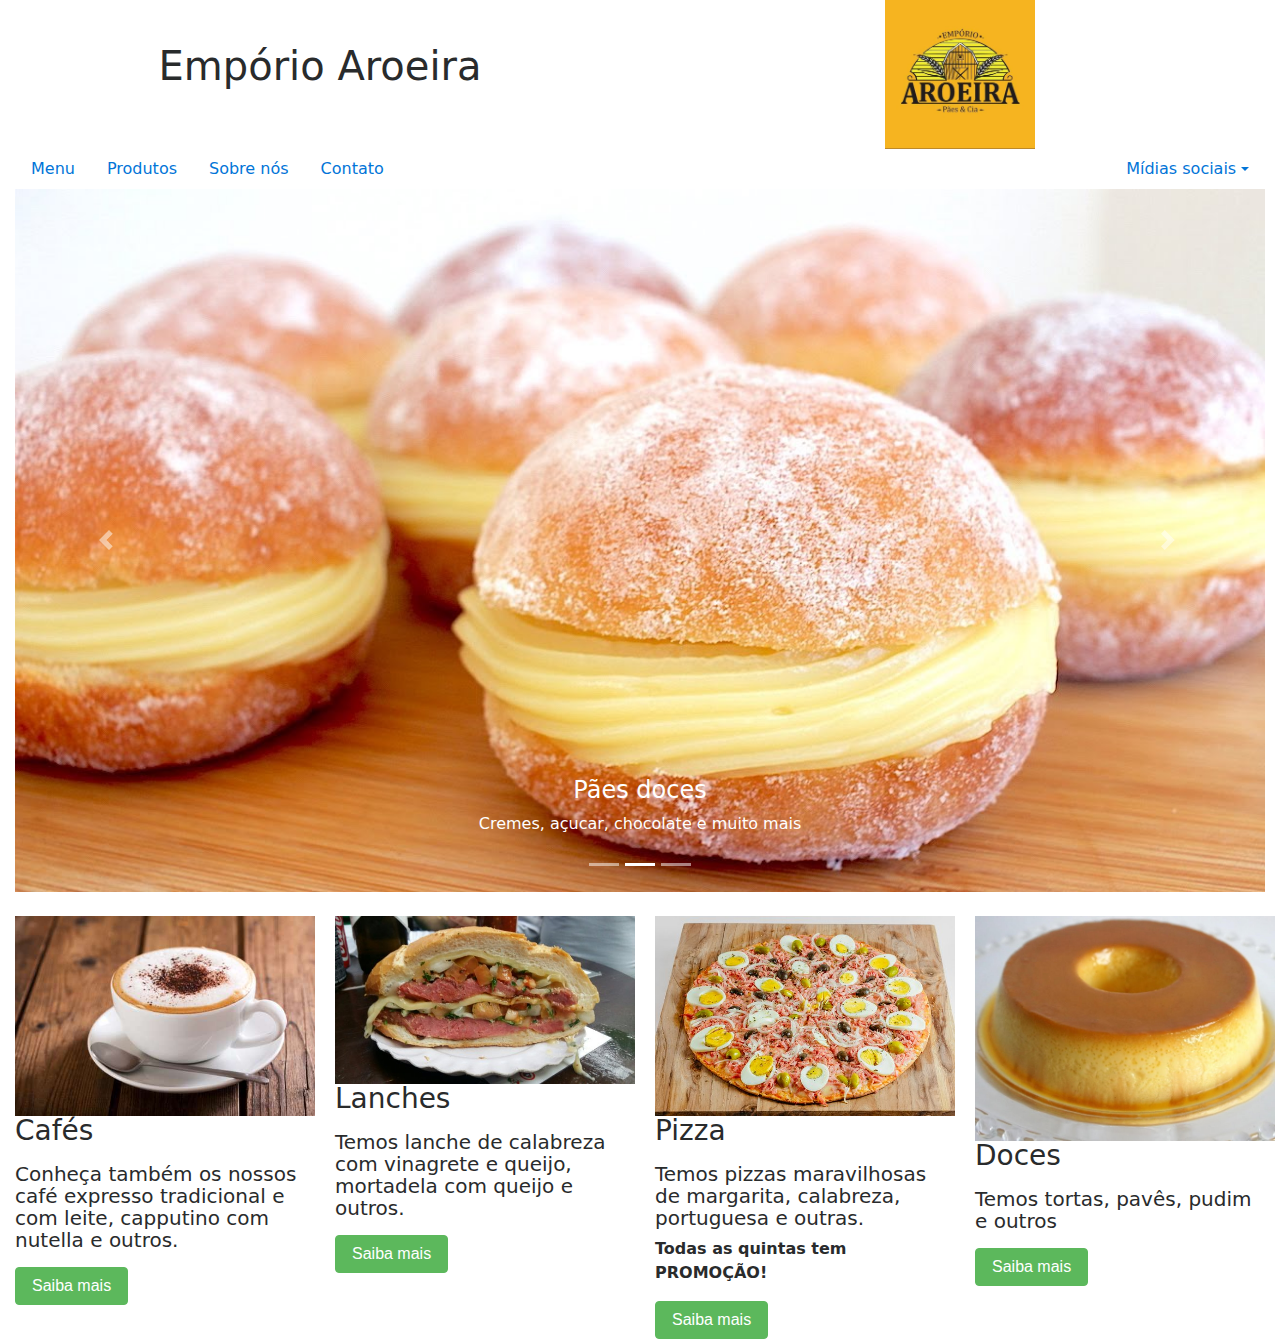
<file: index.html>
<!DOCTYPE html>
<html lang="en">
  <head>
    <meta charset="utf-8">
    <meta http-equiv="X-UA-Compatible" content="IE=edge">
    <meta name="viewport" content="width=device-width, initial-scale=1">

    <title>Empório Aroeira | Página Inicial</title>

    <meta name="description" content="Source code generated using layoutit.com">
    <meta name="author" content="LayoutIt!">

    <link href="css/bootstrap.min.css" rel="stylesheet">
    <link href="css/style.css" rel="stylesheet">

  </head>
  <body>

    <div class="container-fluid">
	<div class="row">
		<div class="col-md-6">
			<center>
			<h1>
				<br>
				Empório Aroeira 
			</h1>
			</center>
		</div>
		<div class="col-md-6">
			<center>
			<img width="150" lang="150" alt="Logo - Empório aroeira" src="Imagens/Logo - empório aroeira.jpg">
			</center>
		</div>
	</div>
	<div class="row">

		<div class="col-md-12">
			<ul class="nav">
				<li class="nav-item">
					<a class="nav-link active" href="index.html">Menu</a>
				</li>
				<li class="nav-item">
					<a class="nav-link" href="Produtos.html">Produtos</a>
				</li>
				<li class="nav-item">
					<a class="nav-link" href="Sobre_nós.html">Sobre nós</a>
				</li>
				<li class="nav-item">
					<a class="nav-link" href="Contato.html">Contato</a>
				</li>
				<li class="nav-item dropdown ml-md-auto">
					 <a class="nav-link dropdown-toggle" href="http://example.com" id="navbarDropdownMenuLink" data-toggle="dropdown">Mídias sociais</a>
					<div class="dropdown-menu dropdown-menu-right" aria-labelledby="navbarDropdownMenuLink">
						 <h2><button ><a class="nav-link h5" href="https://www.facebook.com/emp.aroeira/">Facebook</a></button></h2> 
						 <h2><button><a class="nav-link h5" href="https://www.instagram.com/emp.aroeira/">Instagram</a></button></h2>
						 <h2><button><a class="nav-link h5" href="https://api.whatsapp.com/send?phone=5512991061256&app=facebook&entry_point=page_cta">whatsapp</a></button></h2>
						<div class="dropdown-divider">
					</div>
				</li>
			</ul>
		</div>
	</div>
	<div class="row">
		<div class="col-md-12">
			<div class="carousel slide" id="carousel-109274">
				<ol class="carousel-indicators">
					<li data-slide-to="0" data-target="#carousel-109274">
					</li>
					<li data-slide-to="1" data-target="#carousel-109274" class="active">
					</li>
					<li data-slide-to="2" data-target="#carousel-109274">
					</li>
				</ol>
				<div class="carousel-inner">
					<div class="carousel-item">
						<img class="d-block w-100" alt="Carousel Bootstrap First" src="Imagens/Pães.2.jpg">
						<div class="carousel-caption">
							<h4>
								Pães
							</h4>
							<p>
								Crocante, macio e com muita qualidade!
							</p>
						</div>
					</div>
					<div class="carousel-item active">
						<img class="d-block w-100" alt="Carousel Bootstrap Second" src="Imagens/Pães doces.2.jpg">
						<div class="carousel-caption">
							<h4>
								Pães doces
							</h4>
							<p>
								Cremes, açucar, chocolate e muito mais
							</p>
						</div>
					</div>
					<div class="carousel-item">
						<img class="d-block w-100" alt="Carousel Bootstrap Third" src="Imagens/bolos caseiros.1.jpg">
						<div class="carousel-caption">
							<h4>
								Bolos
							</h4>
							<p>
								Bolos caseiros, diversos e muito saboroso
							</p>
						</div>
					</div>
				</div> <a class="carousel-control-prev" href="#carousel-109274" data-slide="prev"><span class="carousel-control-prev-icon"></span> <span class="sr-only">Previous</span></a> <a class="carousel-control-next" href="#carousel-109274" data-slide="next"><span class="carousel-control-next-icon"></span> <span class="sr-only">Next</span></a>
			</div>
		</div>
	</div>
	<br>
	<div class="row">
		<div class="col-md-3">
			<center>
			<img width="300" lang="300" alt="Bootstrap Image Preview" src="Imagens/capputino.jpg"></center>
			<h3>
				Cafés
			</h3>
			<p>
			<h5>Conheça também os nossos café expresso tradicional e com leite, capputino com nutella e outros.</h5>
			</p> 
			<button type="button" class="btn btn-success">
				Saiba mais
			</button>
		</div>
		<div class="col-md-3">
			<center>
			<img width="300" lang="300" alt="Bootstrap Image Preview" src="Imagens/lanche de calabreza.jpg"></center>
			<h3>
				Lanches
			</h3>
			<p>
				<h5>Temos lanche de calabreza com vinagrete e queijo, mortadela com queijo e outros.</h5>
			</p> 
			<button type="button" class="btn btn-success">
				Saiba mais
			</button>
		</div>
		<div class="col-md-3">
			<center><img width="300" lang="300" alt="Bootstrap Image Preview" src="Imagens/pizza-portuguesa.jpg"></center>
			<h3>
				Pizza
			</h3>
			<p>
				<h5>Temos pizzas maravilhosas de margarita, calabreza, portuguesa e outras.</h5><b>Todas as quintas tem PROMOÇÃO!</b>
			</p> 
			<button type="button" class="btn btn-success">
				Saiba mais
			</button>
		</div>
		<div class="col-md-3">
			<center><img width="300" lang="300" alt="Bootstrap Image Preview" src="Imagens/pudim.jpeg"></center>
			<h3>
				Doces
			</h3>
			<p>
				<h5>Temos tortas, pavês, pudim e outros</h5>
			</p> 
			<button type="button" class="btn btn-success">
				Saiba mais
			</button>
		</div>
	</div>
</div>

    <script src="js/jquery.min.js"></script>
    <script src="js/bootstrap.min.js"></script>
    <script src="js/scripts.js"></script>
  </body>
</html>
</file>
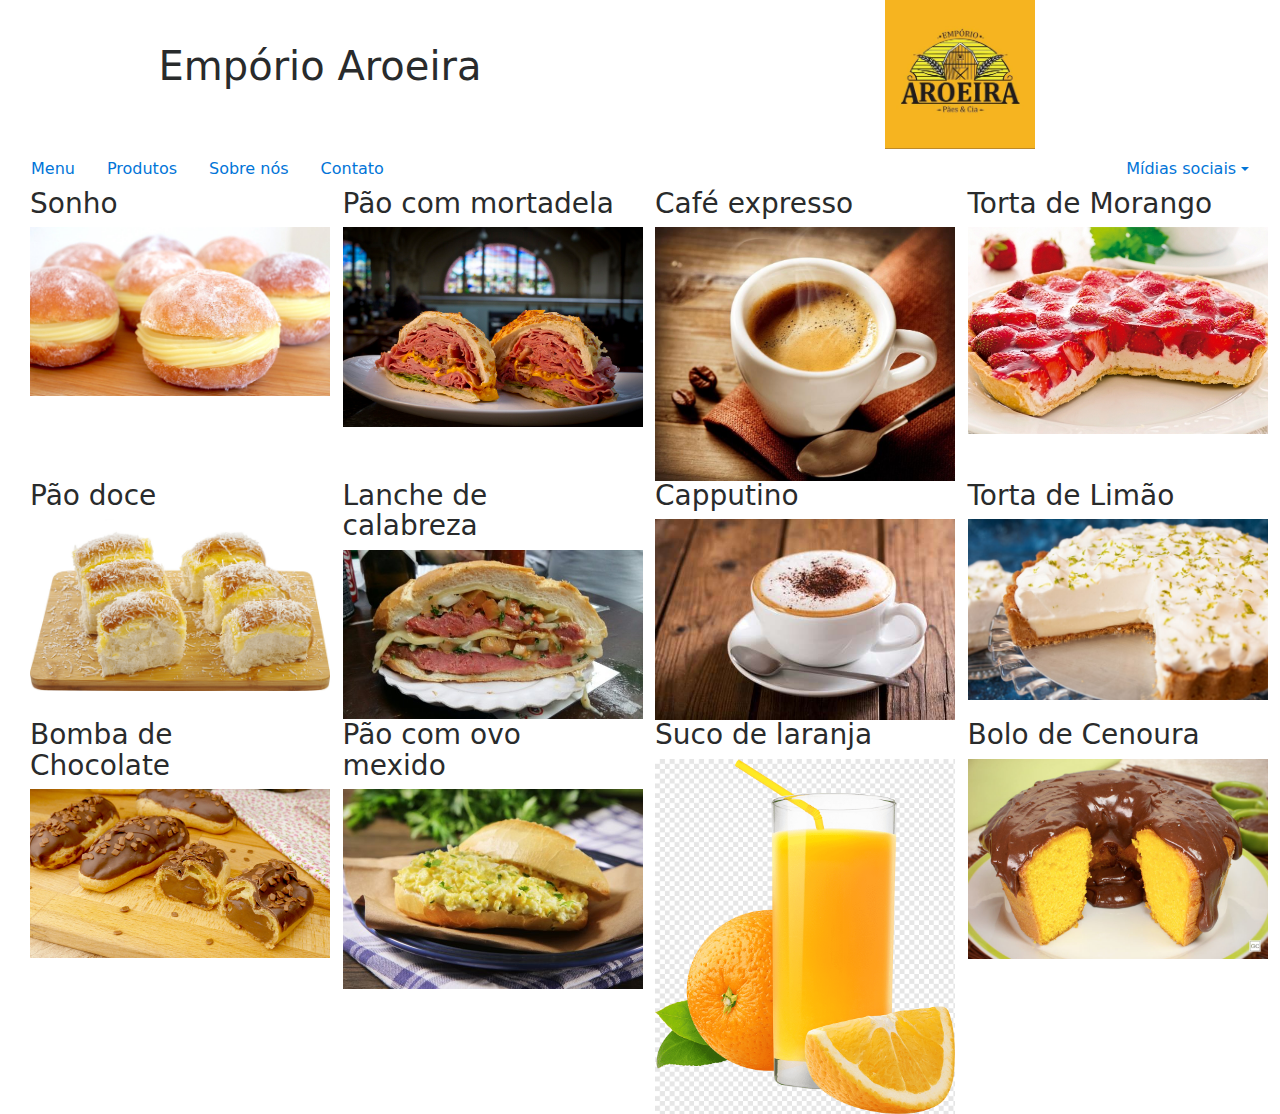
<file: Produtos.html>
<!DOCTYPE html>
<html lang="en">
  <head>
    <meta charset="utf-8">
    <meta http-equiv="X-UA-Compatible" content="IE=edge">
    <meta name="viewport" content="width=device-width, initial-scale=1">

    <title>Empório Aroeira | Página Inicial</title>

    <meta name="description" content="Source code generated using layoutit.com">
    <meta name="author" content="LayoutIt!">

    <link href="css/bootstrap.min.css" rel="stylesheet">
    <link href="css/style.css" rel="stylesheet">

  </head>
  <body>
    <div class="container-fluid">
        <div class="row">
            <div class="col-md-6">
                <center>
                <h1>
                    <br>
                    Empório Aroeira 
                </h1>
                </center>
            </div>
            <div class="col-md-6">
                <center>
                <img width="150" lang="150" alt="Logo - Empório aroeira" src="Imagens/Logo - empório aroeira.jpg">
                </center>
        </div>
    </div>
    
    <div class="row">

		<div class="col-md-12">
			<ul class="nav">
				<li class="nav-item">
					<a class="nav-link active" href="index.html">Menu</a>
				</li>
				<li class="nav-item">
					<a class="nav-link" href="Produtos.html">Produtos</a>
				</li>
				<li class="nav-item">
					<a class="nav-link" href="Sobre_nós.html">Sobre nós</a>
				</li>
				<li class="nav-item">
					<a class="nav-link" href="Contato.html">Contato</a>
				</li>
				<li class="nav-item dropdown ml-md-auto">
					<a class="nav-link dropdown-toggle" href="http://example.com" id="navbarDropdownMenuLink" data-toggle="dropdown">Mídias sociais</a>
				   <div class="dropdown-menu dropdown-menu-right" aria-labelledby="navbarDropdownMenuLink">
						<h2><button ><a class="nav-link h5" href="https://www.facebook.com/emp.aroeira/">Facebook</a></button></h2> 
						<h2><button><a class="nav-link h5" href="https://www.instagram.com/emp.aroeira/">Instagram</a></button></h2>
						<h2><button><a class="nav-link h5" href="https://api.whatsapp.com/send?phone=5512991061256&app=facebook&entry_point=page_cta">whatsapp</a></button></h2>
					   <div class="dropdown-divider">
				   </div>
			   </li>
			</ul>
		</div>
	</div>

    <div class="container-fluid">
	<div class="row">
		<div class="col-md-3">
			<h3>
				Sonho
			</h3><img width="300" lang="300" alt="Bootstrap Image Preview" src="Imagens/Pães doces.2.jpg">
		</div>
		<div class="col-md-3">
			<h3>
				Pão com mortadela
			</h3><img width="300" lang="300" alt="Bootstrap Image Preview" src="Imagens/pão com mortadela.1.jpg">
		</div>
		<div class="col-md-3">
			<h3>
				Café expresso
			</h3><img width="300" lang="300" alt="Bootstrap Image Preview" src="Imagens/cafe.jpg">
		</div>
		<div class="col-md-3">
			<h3>
				Torta de Morango
			</h3><img width="300" lang="300" alt="Bootstrap Image Preview" src="Imagens/TortaM.jpg">
		</div>
	</div>
	<div class="row">
		<div class="col-md-3">
			<h3>
				Pão doce
			</h3><img width="300" lang="300" alt="Bootstrap Image Preview" src="Imagens/pao-doce-creme-coco.jpg">
		</div>
		<div class="col-md-3">
			<h3>
				Lanche de calabreza
			</h3><img width="300" lang="300" alt="Bootstrap Image Preview" src="Imagens/lanche de calabreza.jpg">
		</div>
		<div class="col-md-3">
			<h3>
				Capputino
			</h3><img width="300" lang="300" alt="Bootstrap Image Preview" src="Imagens/capputino.jpg">
		</div>
		<div class="col-md-3">
			<h3>
				Torta de Limão
			</h3><img width="300" lang="300" alt="Bootstrap Image Preview" src="Imagens/torta-de-limao.jpg">
		</div>
	</div>
	<div class="row">
		<div class="col-md-3">
			<h3>
				Bomba de Chocolate
			</h3><img width="300" lang="300" alt="Bootstrap Image Preview" src="Imagens/bomba-chocolate-01-1.jpg">
		</div>
		<div class="col-md-3">
			<h3>
				Pão com ovo mexido
			</h3><img width="300" lang="300" alt="Bootstrap Image Preview" src="Imagens/pão com ovo.jpg">
		</div>
		<div class="col-md-3">
			<h3>
				Suco de laranja
			</h3><img width="300" lang="300" alt="Bootstrap Image Preview" src="Imagens/suco.png">
		</div>
		<div class="col-md-3">
			<h3>
				Bolo de Cenoura
			</h3><img width="300" lang="300" alt="Bootstrap Image Preview" src="Imagens/bolo-de-cenoura-31.jpeg">
		</div>
	</div>
</div>

    <script src="js/jquery.min.js"></script>
    <script src="js/bootstrap.min.js"></script>
    <script src="js/scripts.js"></script>
  </body>
</html>
</file>
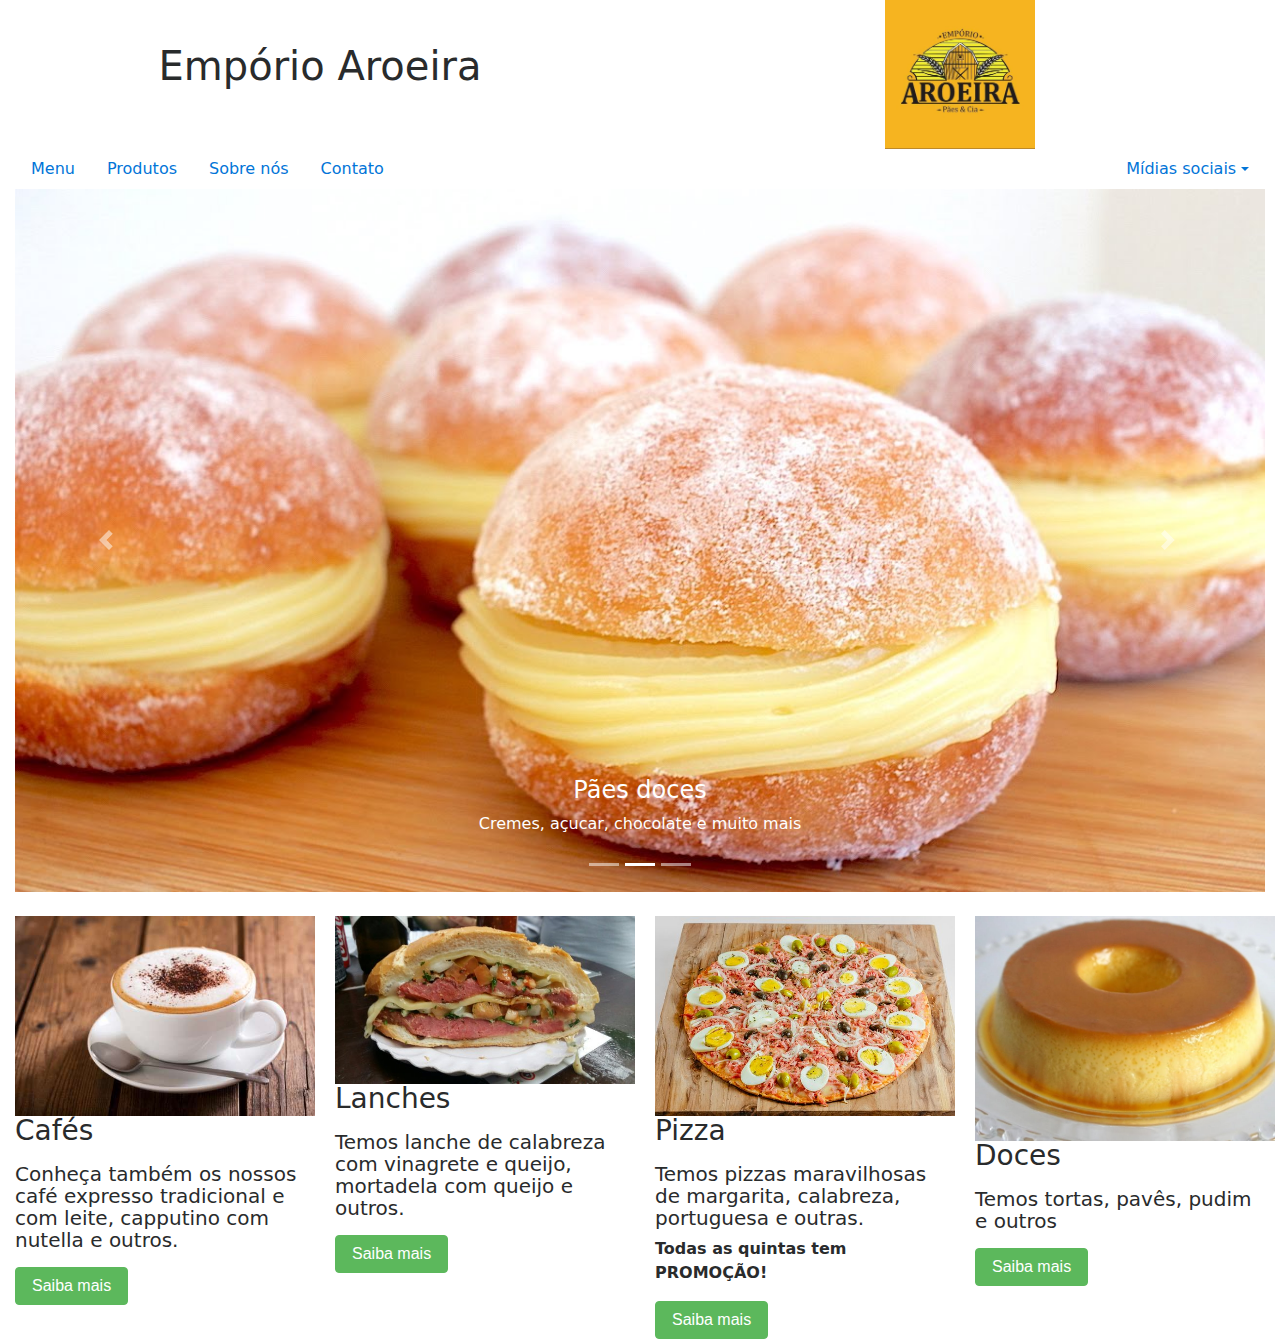
<file: projeto_aroeira.html>
<!DOCTYPE html>
<html lang="en">
  <head>
    <meta charset="utf-8">
    <meta http-equiv="X-UA-Compatible" content="IE=edge">
    <meta name="viewport" content="width=device-width, initial-scale=1">

    <title>Empório Aroeira | Página Inicial</title>

    <meta name="description" content="Source code generated using layoutit.com">
    <meta name="author" content="LayoutIt!">

    <link href="css/bootstrap.min.css" rel="stylesheet">
    <link href="css/style.css" rel="stylesheet">

  </head>
  <body>

    <div class="container-fluid">
	<div class="row">
		<div class="col-md-6">
			<center>
			<h1>
				<br>
				Empório Aroeira 
			</h1>
			</center>
		</div>
		<div class="col-md-6">
			<center>
			<img width="150" lang="150" alt="Logo - Empório aroeira" src="Imagens/Logo - empório aroeira.jpg">
			</center>
		</div>
	</div>
	<div class="row">

		<div class="col-md-12">
			<ul class="nav">
				<li class="nav-item">
					<a class="nav-link active" href="index.html">Menu</a>
				</li>
				<li class="nav-item">
					<a class="nav-link" href="Produtos.html">Produtos</a>
				</li>
				<li class="nav-item">
					<a class="nav-link" href="Sobre_nós.html">Sobre nós</a>
				</li>
				<li class="nav-item">
					<a class="nav-link" href="Contato.html">Contato</a>
				</li>
				<li class="nav-item dropdown ml-md-auto">
					 <a class="nav-link dropdown-toggle" href="http://example.com" id="navbarDropdownMenuLink" data-toggle="dropdown">Mídias sociais</a>
					<div class="dropdown-menu dropdown-menu-right" aria-labelledby="navbarDropdownMenuLink">
						 <a class="dropdown-item" href="https://www.facebook.com/emp.aroeira/">Facebook</a> <a class="dropdown-item" href="#">Another action</a> <a class="dropdown-item" href="#">Something else here</a>
						 <h2><button><a class="nav-link h5" href="https://www.facebook.com/emp.aroeira/">Facebook</a></button></h2>
						 <h2><button><a class="nav-link h5" href="https://www.instagram.com/emp.aroeira/">Instagram</a></button></h2>
						 <h2><button><a class="nav-link h5" href="https://api.whatsapp.com/send?phone=5512991061256&app=facebook&entry_point=page_cta">whatsapp</a></button></h2>
						<div class="dropdown-divider">
						</div> <a class="dropdown-item" href="#">Separated link</a>
					</div>
				</li>
			</ul>
		</div>
	</div>
	<div class="row">
		<div class="col-md-12">
			<div class="carousel slide" id="carousel-109274">
				<ol class="carousel-indicators">
					<li data-slide-to="0" data-target="#carousel-109274">
					</li>
					<li data-slide-to="1" data-target="#carousel-109274" class="active">
					</li>
					<li data-slide-to="2" data-target="#carousel-109274">
					</li>
				</ol>
				<div class="carousel-inner">
					<div class="carousel-item">
						<img class="d-block w-100" alt="Carousel Bootstrap First" src="Imagens/Pães.2.jpg">
						<div class="carousel-caption">
							<h4>
								Pães
							</h4>
							<p>
								Crocante, macio e com muita qualidade!
							</p>
						</div>
					</div>
					<div class="carousel-item active">
						<img class="d-block w-100" alt="Carousel Bootstrap Second" src="Imagens/Pães doces.2.jpg">
						<div class="carousel-caption">
							<h4>
								Pães doces
							</h4>
							<p>
								Cremes, açucar, chocolate e muito mais
							</p>
						</div>
					</div>
					<div class="carousel-item">
						<img class="d-block w-100" alt="Carousel Bootstrap Third" src="Imagens/bolos caseiros.1.jpg">
						<div class="carousel-caption">
							<h4>
								Bolos
							</h4>
							<p>
								Bolos caseiros, diversos e muito saboroso
							</p>
						</div>
					</div>
				</div> <a class="carousel-control-prev" href="#carousel-109274" data-slide="prev"><span class="carousel-control-prev-icon"></span> <span class="sr-only">Previous</span></a> <a class="carousel-control-next" href="#carousel-109274" data-slide="next"><span class="carousel-control-next-icon"></span> <span class="sr-only">Next</span></a>
			</div>
		</div>
	</div>
	<br>
	<div class="row">
		<div class="col-md-3">
			<center>
			<img width="300" lang="300" alt="Bootstrap Image Preview" src="Imagens/capputino.jpg"></center>
			<h3>
				Cafés
			</h3>
			<p>
			<h5>Conheça também os nossos café expresso tradicional e com leite, capputino com nutella e outros.</h5>
			</p> 
			<button type="button" class="btn btn-success">
				Saiba mais
			</button>
		</div>
		<div class="col-md-3">
			<center>
			<img width="300" lang="300" alt="Bootstrap Image Preview" src="Imagens/lanche de calabreza.jpg"></center>
			<h3>
				Lanches
			</h3>
			<p>
				<h5>Temos lanche de calabreza com vinagrete e queijo, mortadela com queijo e outros.</h5>
			</p> 
			<button type="button" class="btn btn-success">
				Saiba mais
			</button>
		</div>
		<div class="col-md-3">
			<center><img width="300" lang="300" alt="Bootstrap Image Preview" src="Imagens/pizza-portuguesa.jpg"></center>
			<h3>
				Pizza
			</h3>
			<p>
				<h5>Temos pizzas maravilhosas de margarita, calabreza, portuguesa e outras.</h5><b>Todas as quintas tem PROMOÇÃO!</b>
			</p> 
			<button type="button" class="btn btn-success">
				Saiba mais
			</button>
		</div>
		<div class="col-md-3">
			<center><img width="300" lang="300" alt="Bootstrap Image Preview" src="Imagens/pudim.jpeg"></center>
			<h3>
				Doces
			</h3>
			<p>
				<h5>Temos tortas, pavês, pudim e outros</h5>
			</p> 
			<button type="button" class="btn btn-success">
				Saiba mais
			</button>
		</div>
	</div>
</div>

    <script src="js/jquery.min.js"></script>
    <script src="js/bootstrap.min.js"></script>
    <script src="js/scripts.js"></script>
  </body>
</html>
</file>
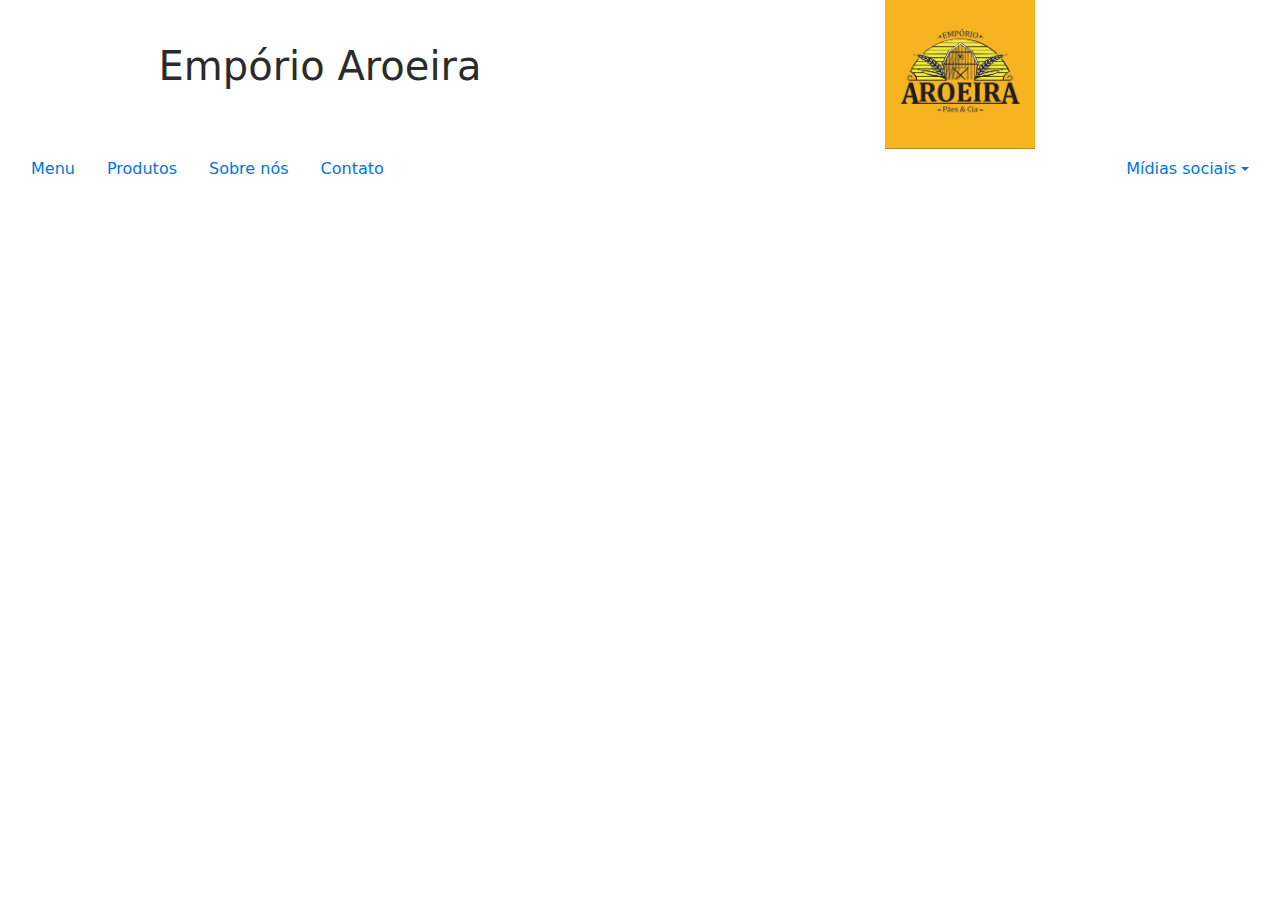
<file: Sobre_nós.html>
<!DOCTYPE html>
<html lang="en">
  <head>
    <meta charset="utf-8">
    <meta http-equiv="X-UA-Compatible" content="IE=edge">
    <meta name="viewport" content="width=device-width, initial-scale=1">

    <title>Empório Aroeira | Página Inicial</title>

    <meta name="description" content="Source code generated using layoutit.com">
    <meta name="author" content="LayoutIt!">

    <link href="css/bootstrap.min.css" rel="stylesheet">
    <link href="css/style.css" rel="stylesheet">

  </head>
  <body>
    <div class="container-fluid">
        <div class="row">
            <div class="col-md-6">
                <center>
                <h1>
                    <br>
                    Empório Aroeira 
                </h1>
                </center>
            </div>
            <div class="col-md-6">
                <center>
                <img width="150" lang="150" alt="Logo - Empório aroeira" src="Imagens/Logo - empório aroeira.jpg">
                </center>
        </div>
    </div>
    
    <div class="row">

		<div class="col-md-12">
			<ul class="nav">
				<li class="nav-item">
					<a class="nav-link active" href="index.html">Menu</a>
				</li>
				<li class="nav-item">
					<a class="nav-link" href="Produtos.html">Produtos</a>
				</li>
				<li class="nav-item">
					<a class="nav-link" href="Sobre_nós.html">Sobre nós</a>
				</li>
				<li class="nav-item">
					<a class="nav-link" href="Contato.html">Contato</a>
				</li>
				<li class="nav-item dropdown ml-md-auto">
          <a class="nav-link dropdown-toggle" href="http://example.com" id="navbarDropdownMenuLink" data-toggle="dropdown">Mídias sociais</a>
         <div class="dropdown-menu dropdown-menu-right" aria-labelledby="navbarDropdownMenuLink">
            <h2><button ><a class="nav-link h5" href="https://www.facebook.com/emp.aroeira/">Facebook</a></button></h2> 
            <h2><button><a class="nav-link h5" href="https://www.instagram.com/emp.aroeira/">Instagram</a></button></h2>
            <h2><button><a class="nav-link h5" href="https://api.whatsapp.com/send?phone=5512991061256&app=facebook&entry_point=page_cta">whatsapp</a></button></h2>
           <div class="dropdown-divider">
         </div>
       </li>
			</ul>
		</div>
	</div>
    </body>
    </html>
</file>
<file: css/style.css>
# Empty CSS file for your own CSS
</file>
